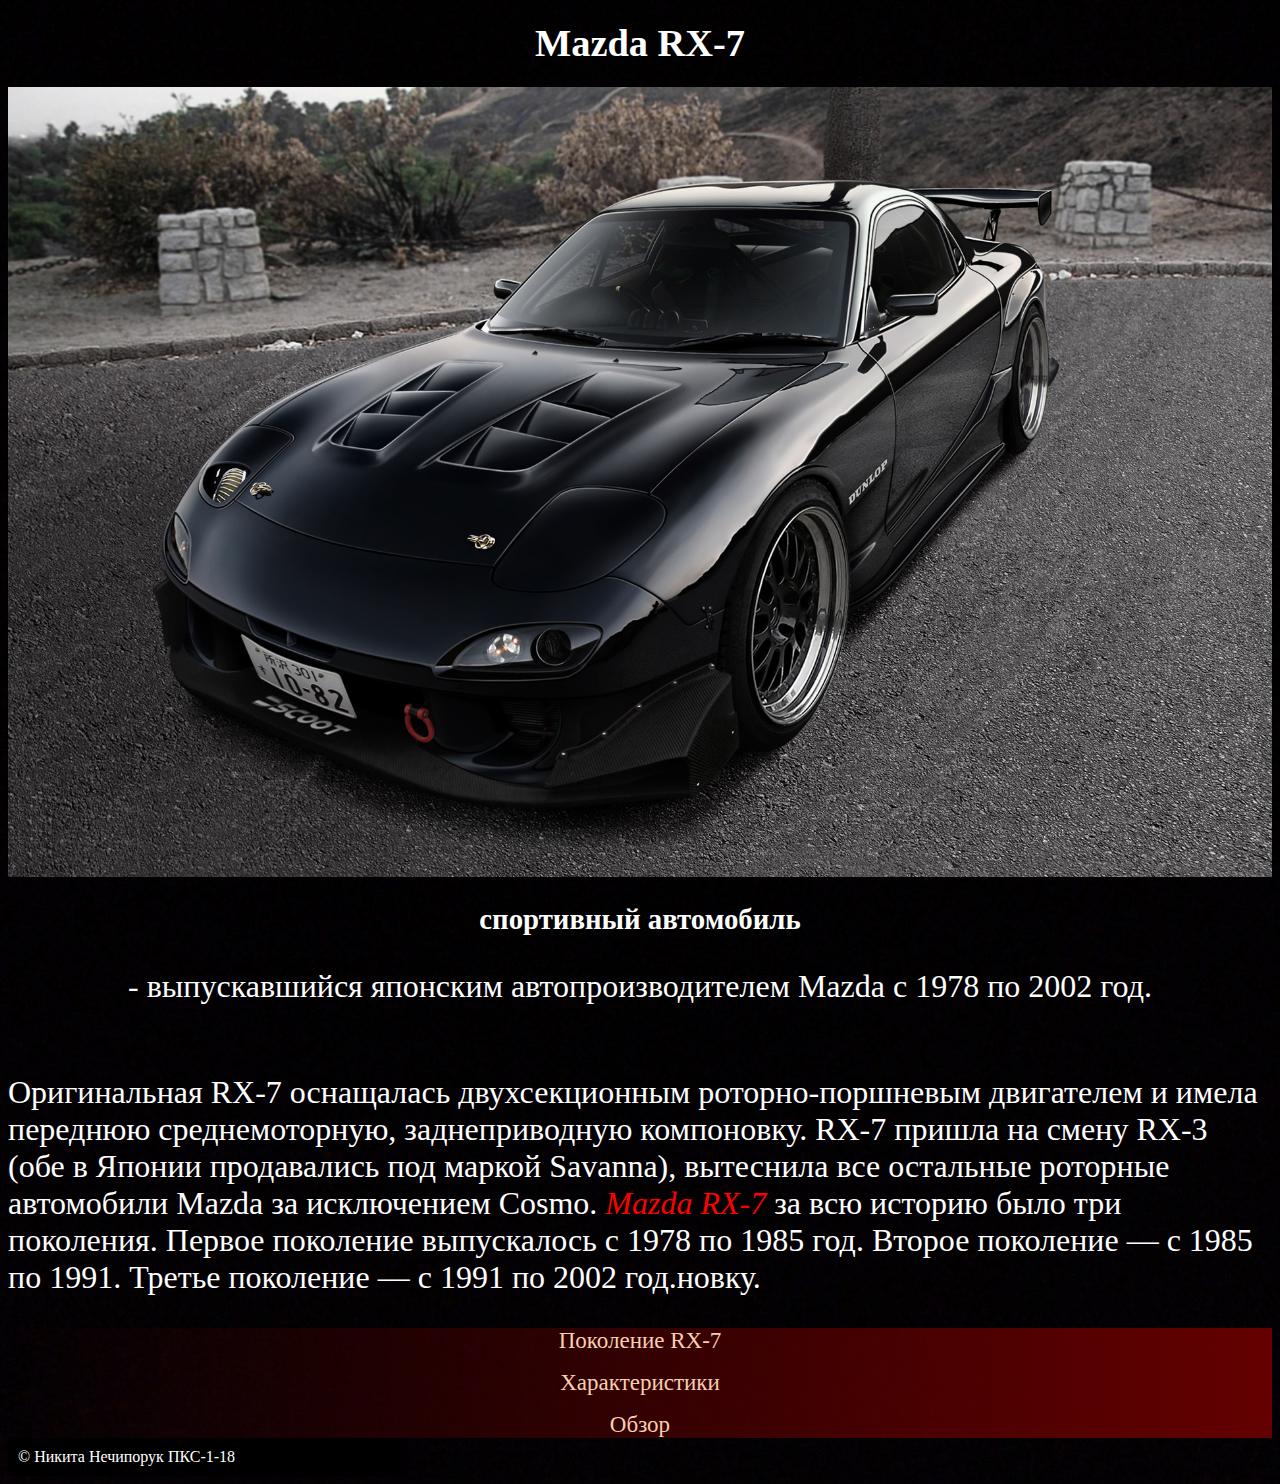
<file: index.html>
<!DOCTYPE html>
<html lang="ru">

<head>
	<meta charset="UTF-8">
	<meta name="viewport" content="width=device-width, initial-scale=1.0">
	<link rel="icon" href="maz.ico" type="image/x-icon" >
	<link rel="stylesheet" href="style.css" type="text/css">
	<title>Mazda RX-7</title>
</head>

<body background="img/Zadi.jpg">
	<!-- header -->
	<div id="header">
		<font color="white">
			<h1 align="center"><big>Mazda <font>RX-7</font></big></h1>
			   	<div class="foto">
				   <a href="2.html">
				  <img src="img/1.jpg" width="100%">
				   </a>
				</div>
			<h2 align="center"><big>спортивный автомобиль</big></h2>
			<font size="6px">
				<p align="center"> - выпускавшийся японским автопроизводителем Mazda с 1978 по 2002 год.
					<br><br>
				</p>
				</P>
				<p>Оригинальная RX-7 оснащалась двухсекционным роторно-поршневым двигателем и имела переднюю среднемоторную, заднеприводную компоновку. RX-7 пришла на смену RX-3 (обе в Японии продавались под маркой Savanna), вытеснила все остальные роторные автомобили Mazda за исключением Cosmo.
					<i>Mazda RX-7</i>
                за всю историю было три поколения. Первое поколение выпускалось с 1978 по 1985 год. Второе поколение — с 1985 по 1991. Третье поколение — с 1991 по 2002 год.новку.</p>
			</font>
		</font>
	</div>
	<!-- navigation -->
	<div id="nav" align="center">
			<a href="2.html">Поколение RX-7</a>
		<br>
		<hr>
			<a href="3.html">Характеристики</a>
		<br>
		<hr>
			<a href="4.html">Обзор</a>
		<br>
	</div>
	<div class="foot">
	 &copy; Никита Нечипорук ПКС-1-18 
	</div>
</body>

</html>
</file>
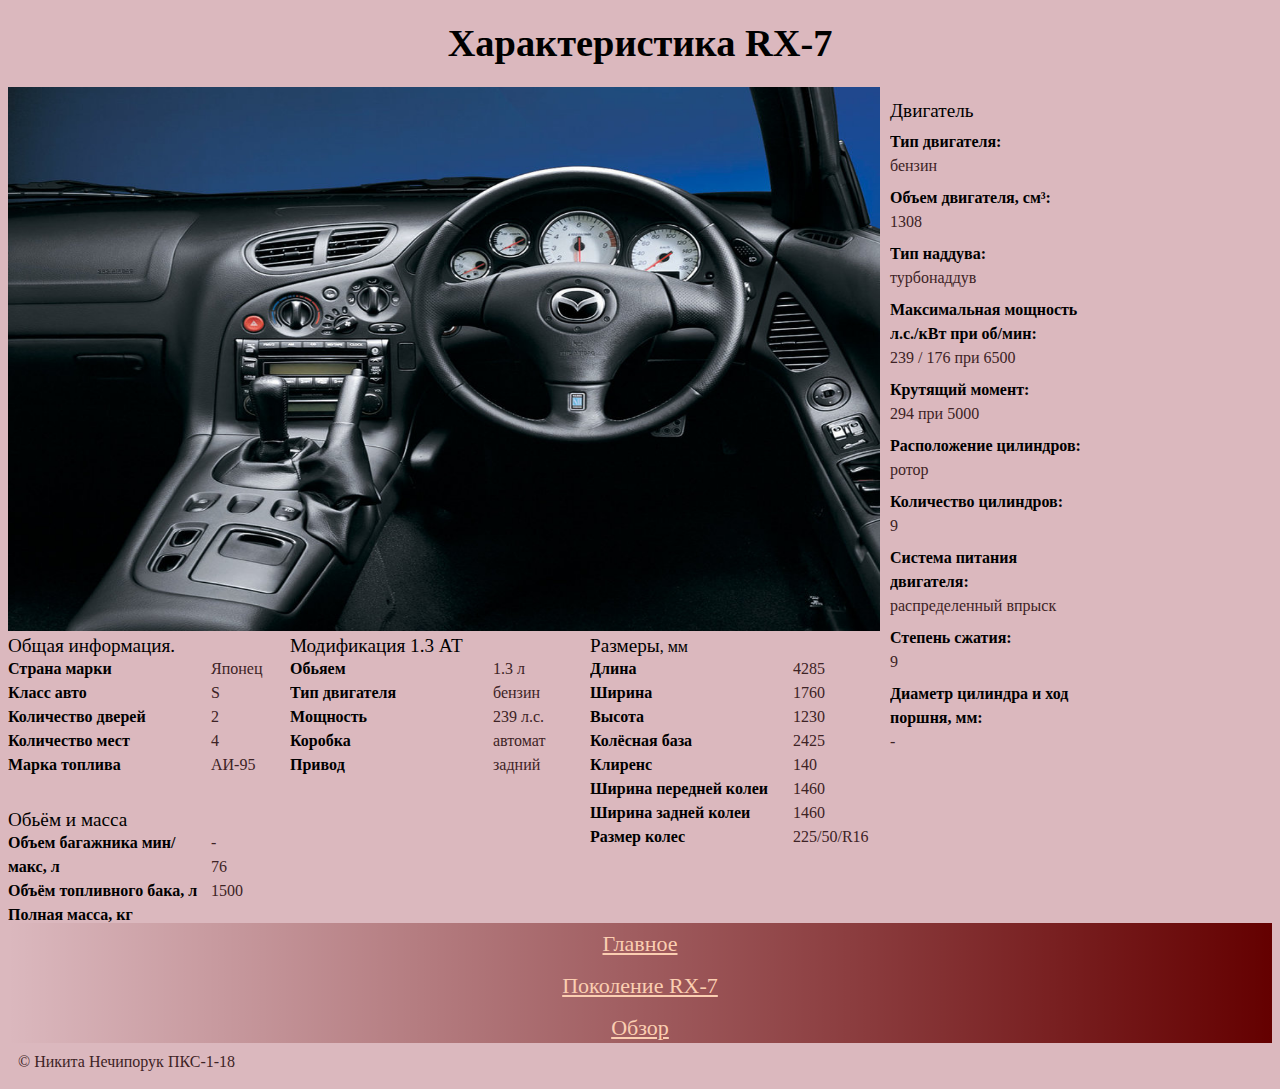
<file: 3.html>
<!DOCTYPE html>
<html lang="ru">

<head>
	<meta charset="UTF-8">
	<meta name="viewport" content="width=device-width, initial-scale=1.0">
	<link rel="stylesheet" href="style2.css" type="text/css">
	<title>Характеристика</title>
</head>

<body>
	<!-- header -->
	<div id="header">
		<font color="black">
			<h1 align="center"><big>Характеристика <font>RX-7</font></big></h1>
			   	<div class="foto" align="left">
				  <img src="img/xar.jpg" width="872" height="544" >
				</div>
				<div>
				    <big>Общая информация.</big>
					<dl class="dl">
					<dt class="dt">
					Страна марки
					</dt>
					<dd>Японец</dd>
					</dl>
					<dl class="dl">
					<dt class="dt">
					Класс авто
					</dt>
					<dd>S</dd>
					</dl>
					<dl class="dl">
					<dt class="dt">
				    Количество дверей
					</dt>
					<dd>2</dd>
					</dl>
					<dl class="dl">
					<dt class="dt">
					Количество мест
					</dt>
					<dd>4</dd>
					</dl>
					<dl class="dl">
					<dt class="dt">
					Марка топлива
					</dt>
					<dd>АИ-95</dd>
					</dl>
				</div>
					<div class="q">
				    <big>Модификация 1.3 АТ</big>
					<dl class="dl">
					<dt class="dt">
					Обьяем
					</dt>
					<dd>1.3 л</dd>
					</dl>
					<dl class="dl">
					<dt class="dt">
					Тип двигателя
					</dt>
					<dd>бензин</dd>
					</dl>
					<dl class="dl">
					<dt class="dt">
				    Мощность
					</dt>
					<dd>239 л.с.</dd>
					</dl>
					<dl class="dl">
					<dt class="dt">
					Коробка
					</dt>
					<dd>автомат</dd>
					</dl>
					<dl class="dl">
					<dt class="dt">
					Привод
					</dt>
					<dd>задний</dd>
					</dl>
				  </div>
					<div class="w">
				    <big>Размеры</big>, мм
					<dl class="dl">
					<dt class="dt">
					Длина
					</dt>
					<dd>4285</dd>
					</dl>
					<dl class="dl">
					<dt class="dt">
					Ширина
					</dt>
					<dd>1760</dd>
					</dl>
					<dl class="dl">
					<dt class="dt">
				    Высота
					</dt>
					<dd>1230</dd>
					</dl>
					<dl class="dl">
					<dt class="dt">
					Колёсная база
					</dt>
					<dd>2425</dd>
					</dl>
					<dl class="dl">
					<dt class="dt">
					Клиренс
					</dt>
					<dd>140</dd>
					</dl>
					<dl class="dl">
					<dt class="dt">
					Ширина передней колеи
					</dt>
					<dd>1460</dd>
					</dl>
					<dl class="dl">
					<dt class="dt">
					Ширина задней колеи 
					</dt>
					<dd>1460</dd>
					</dl>
					<dl class="dl">
					<dt class="dt">
				    Размер колес
					</dt>
					<dd>225/50/R16</dd>
					</dl>
				</div>
				  <div class="S">
				    <big>Двигатель</big>
					<dl class="dl">
					<dt class="dt">
					Тип двигателя:
					</dt>
					<hr>
					<dd>бензин</dd>
					</dl>
					<dl class="dl">
					<dt class="dt">
					Объем двигателя, см³:
					</dt>
					<hr>
					<dd>1308</dd>
					</dl>
					<dl class="dl">
					<dt class="dt">
				    Тип наддува:
					</dt>
					<hr>
					<dd>турбонаддув</dd>
					</dl>
					<dl class="dl">
					<dt class="dt">
					Максимальная мощность л.с./кВт при об/мин:
					</dt>
					<hr>
					<dd>239 / 176 при 6500</dd>
					</dl>
					<dl class="dl">
					<dt class="dt">
					Крутящий момент:
					</dt>
					<HR>
					<dd>294 при 5000</dd>
					</dl>
					<dl class="dl">
					<dt class="dt">
					Расположение цилиндров:
					</dt>
					<hr>
					<dd>ротор</dd>
					</dl>
					<dl class="dl">
					<dt class="dt">
					Количество цилиндров:
					</dt>
					<hr>
					<dd>9</dd>
					</dl>
					<dl class="dl">
					<dt class="dt">
				    Система питания двигателя:
					</dt>
					<hr>
					<dd>распределенный впрыск</dd>
					</dl>
					<dl class="dl">
					<dt class="dt">
				    Степень сжатия:
					</dt>
					<hr>
					<dd>9</dd>
					</dl>
					<dl class="dl">
					<dt class="dt">
				    Диаметр цилиндра и ход поршня, мм:
					</dt>
					<hr>
					<dd>-</dd>
					</dl>
				</div>
				<hr>
				<hr>
				<hr>
				<div>
					<big>Обьём и масса</big>
					<dl class="dl">
					<dt class="dt">
					Объем багажника мин/макс, л
					</dt>
					<dd>-</dd>
					</dl>
					<dl class="dl">
					<dt class="dt">
					Объём топливного бака, л
					</dt>
					<dd>76</dd>
					</dl>
					<dl class="dl">
					<dt class="dt">
				    Полная масса, кг
					</dt>
					<dd>1500</dd>
					</dl>
				</div>
			<h2 align="center"><big></big></h2>
		</font>
	</div>
	<font color="black">
	<div id="nav" align="center">
	<hr>
		<a href="index.html">Главное</a>
		<br>
		<hr>
		<a href="2.html">Поколение RX-7</a>
		<br>
		<hr>
		<a href="4.html">Обзор</a>
		<br>
	</div>
	<div class="foot">
	 &copy; Никита Нечипорук ПКС-1-18 
	</div>
</body>

</html>
</file>
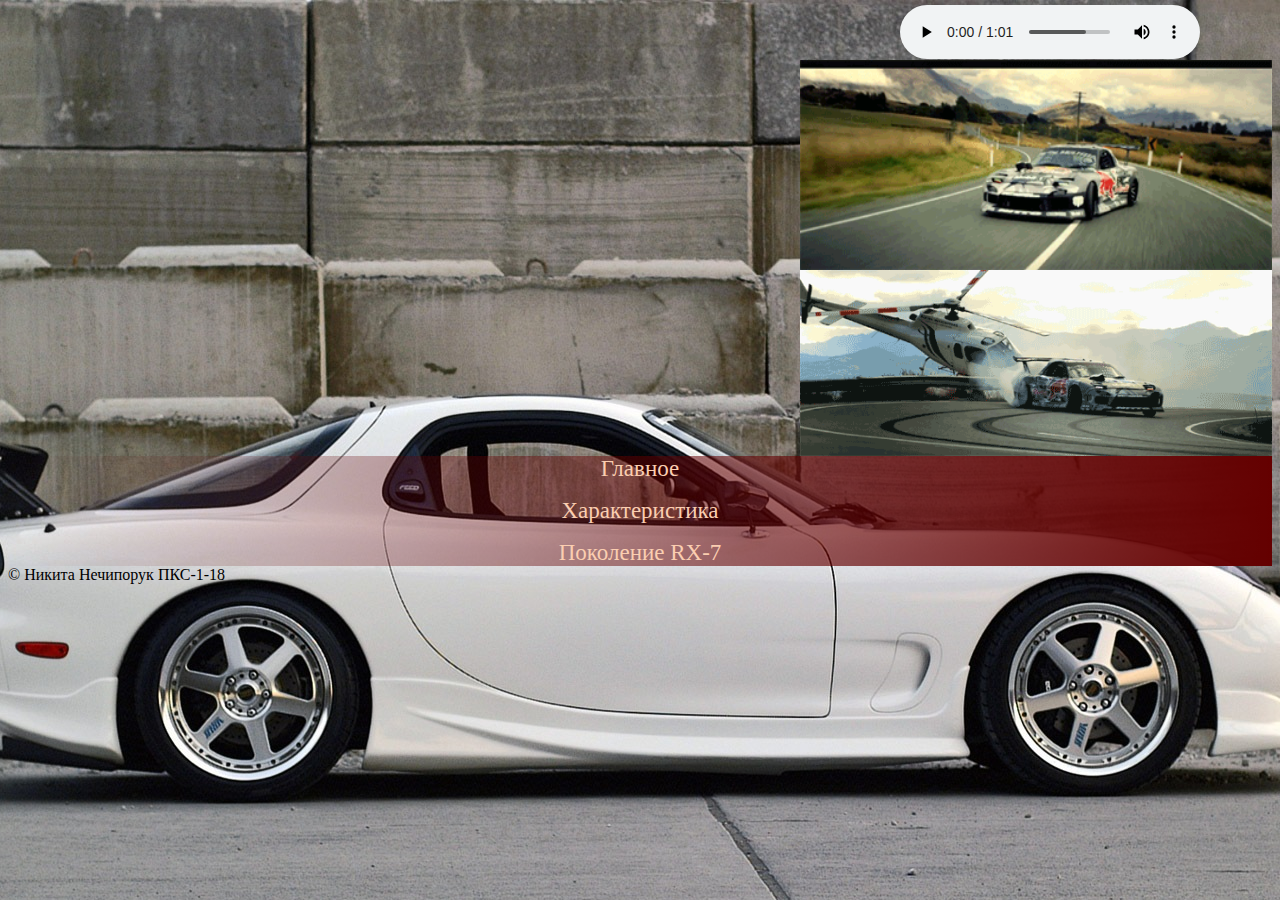
<file: 4.html>
<!DOCTYPE html>
<html lang="ru">
<head>
	<meta charset="UTF-8">
	<meta name="viewport" content="width=device-width, initial-scale=1.0">
	<link rel="stylesheet" href="style3.css" type="text/css">
	<title>Обзор</title>
</head>
<body style="background-image: url(img/123.jpg); background-repeat: no-repeat; background-position: top center">
<div>
  <iframe width="789" height="444" src="https://www.youtube.com/embed/aqpbsYNY7fg" frameborder="0" allow="accelerometer; autoplay; clipboard-write; encrypted-media; gyroscope; picture-in-picture" allowfullscreen></iframe>
   </div>
   <audio controls class="q">
    <source src="img/muz.mp3" type="audio/mpeg">
    </audio>
	 <div class="w">
	  <img src="img/gif1.gif" width="472.3" height="210">
	 </div>
	 <div class="a">
	 <img src="img/gif.gif" width="472.3" height="185.5">
	 </div>
 	<div id="nav" align="center">
	  <div class="s">
			<a href="index.html">Главное</a>
		<br>
		<hr>
			<a href="3.html">Характеристика</a>
		<br>
		<hr>
			<a href="2.html">Поколение RX-7</a>
		<br>
	  </div>
	</div>
	<div class="foot">
	 &copy; Никита Нечипорук ПКС-1-18 
	</div>
</body>

</html>
</file>
<file: style.css>
a{
	color: #FBCEB1;
	font-size: 23px;
	text-decoration: none;
}
i{color: red;}	
li{
	color: red;
}
#footer {
	border: black 2px solid;
	height: 100px;
	background: white
}
#nav {
	height: 110px;
	background: red; 
	background: linear-gradient(to right, rgba(255,0,0,0), rgba(100,0,0,1)); 
}
hr{
	border: white 0px solid;
}
.foto {
  display: flex;
}
.foto :hover{
  filter: brightness(0.85);
}
.foot { 
   padding: 10px; /* Поля вокруг текста */
   background: black; /* Цвет фона */
   color: #fff; /* Цвет текста */
   width: 30%; /* Ширина слоя */
}
</file>
<file: style2.css>
a{
	color: #FBCEB1;
	font-size: 22px;
}
i{color: red;}	
li{
	color: red;
}
#footer {
	border: black 2px solid;
	height: 100px;
	background: white
}
#nav {
	height: 120px;
	background: red; 
	background: linear-gradient(to right, rgba(255,0,0,0), rgba(100,0,0,1)); 
}
.foot { 
   padding: 10px; /* Поля вокруг текста */ 
   color: #3d2325; /* Цвет текста */
   width: 30%; /* Ширина слоя */
}
hr{
	border: white 0px solid;
}
dl {
  line-height: 24px;
  margin-bottom: 0;
  margin-top: 0;
}

dt {
  font-weight: bold;
}


.dt {
  overflow-x: hidden;
  position: relative;
  width: 200px;
}
dd {
  margin-left: 0;
  position: relative;
  color: #3d2325;
}

.dl > dt {
  clear: left;
  float: left;
  margin-right: 3px;
}
  
.dl > dd {
  display: inline-block;
  margin-left: 0;
}
.q{
	color: black;
	position: absolute;
	top: 635px;
    left: 290px
}
.w{
	color: black;
	position: absolute;
	top: 635px;
    left: 590px
}
.S{
	color: black;
	position: absolute;
	top: 100px;
    left: 890px
}
body{background: #dbb8be;}
</file>
<file: style3.css>
.a {
  display: flex;
}
.a div {
  color: red;
  background-color: green;
  margin-right: 20px;
  padding: 20px;
}
/* Затемнение */
.a :hover {
  filter: brightness(0.4);
}
#nav {
	height: 110px;
	background: red; 
	background: linear-gradient(to right, rgba(255,0,0,0), rgba(100,0,0,1)); 
}
a{
	color: #FBCEB1;
	font-size: 23px;
	text-decoration: none;
}
hr{
	border: white 0px solid;
}
.q{
	color: black;
	position: absolute;
	top: 5px;
    left: 900px
}
.foot { 
   color: black; /* Цвет текста */
   width: 30%; /* Ширина слоя */
}
.w{
	color: black;
	position: absolute;
	top: 60px;
    left: 800px
}
.a{
	color: black;
	position: absolute;
	top: 270px;
    left: 800px
}
</file>
